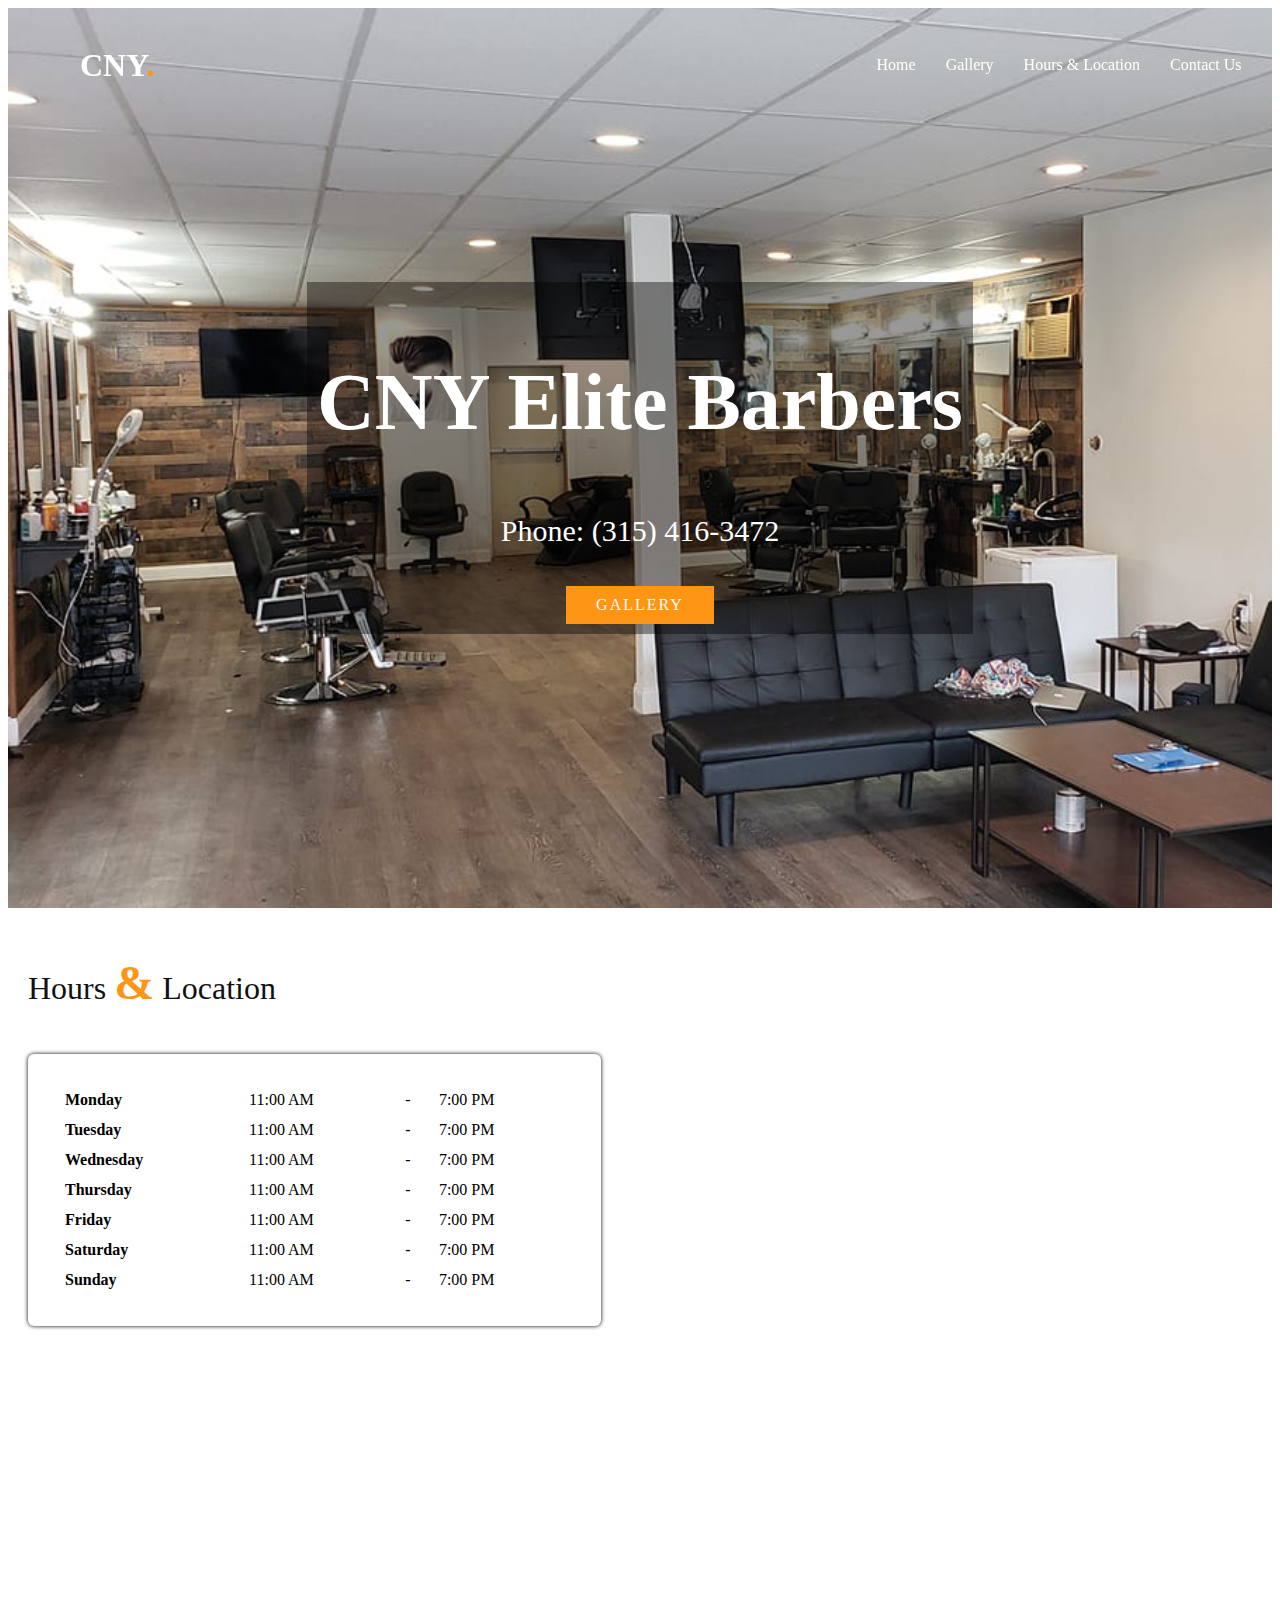
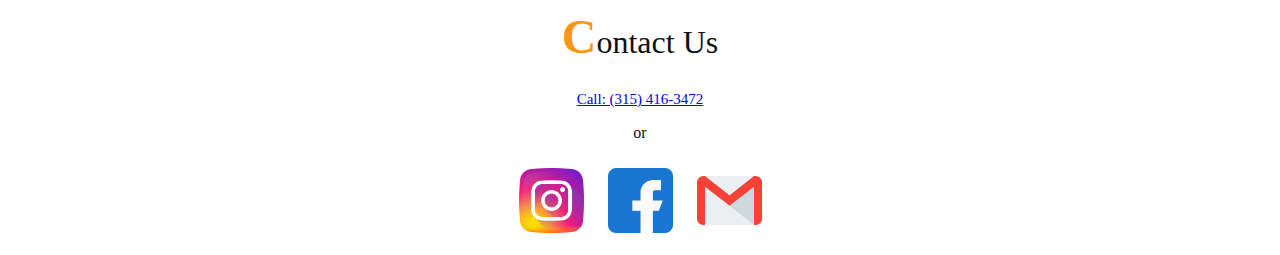
<file: index.html>
<!DOCTYPE html>
<html lang="en">
<head>
<meta charset="UTF-8">
<meta name ="viewport" content= "width=device-width, initial-scale=1.0">
<title> CNY Elite Barbershop </title>
<link rel="stylesheet" href="style.css">
</head>


<body>

<header>
<a href="index.html" class="logo">CNY<span>.</span></a>
<div class="menuToggle" onclick="toggleMenu();"></div>
  <ul class="navigation" onclick="toggleMenu();">
      <li><a href="index.html" onclick="toggleMenu();"> Home </a></li>
        <li><a href="gal.html" onclick="toggleMenu();"> Gallery </a></li>
      <li><a href="#hours" onclick="toggleMenu();"> Hours & Location </a></li>
      <li><a href="#about" onclick="toggleMenu();"> Contact Us </a></li>
  </ul>
</header>


<section class="banner" id="banner">
  <div class="content">
    <div class="box">
    <h2> CNY Elite Barbers</h2>
  <a  href="tel:315-416-3472" style="font-size: 30px">Phone: (315) 416-3472</a>
<br><br>
    <a href="gal.html" class="btn"> Gallery </a>
    </div>
  </div>
</section>

<section class="section">
<section class="about" id="hours">
  <div class="row">
    <div class="co150">
      <h2 class="titleText"> Hours <span>&</span> Location</h2>
      <br>
        <table class="opening-hours-table">
            <tr id="Monday" itemprop="openingHours" title="Open Monday at 9am to 6pm">
                <td>Monday</td>
                <td class="opens">11:00 AM</td>
                <td>-</td>
                <td class="closes">7:00 PM</td>
            </tr>
            <tr id="Tuesday" itemprop="openingHours" title="Open Tuesday at 9am to 6pm">
                <td>Tuesday</td>
                <td class="opens">11:00 AM</td>
                <td>-</td>
                <td class="closes">7:00 PM</td>
            </tr>
            <tr id="Wednesday" itemprop="openingHours" title="Open Wednesday at 9am to 6pm">
                <td>Wednesday</td>
                <td class="opens">11:00 AM</td>
                <td>-</td>
                <td class="closes">7:00 PM</td>
            </tr>
            <tr id="Thursday" itemprop="openingHours" title="Open Thursday at 9am to 8pm">
                <td>Thursday</td>
                <td class="opens">11:00 AM</td>
                <td>-</td>
                <td class="closes">7:00 PM</td>
            </tr>
            <tr id="Friday" itemprop="openingHours" title="Open Friday at 9am to 6pm">
                <td>Friday</td>
                <td class="opens">11:00 AM</td>
                <td>-</td>
                <td class="closes">7:00 PM</td>
            </tr>
            <tr id="Saturday" itemprop="openingHours" title="Open Saturday at 10am to 6pm">
                <td>Saturday</td>
                <td class="opens">11:00 AM</td>
                <td>-</td>
                <td class="closes">7:00 PM</td>
            </tr>
            <tr id="Sunday" itemprop="openingHours" title="Open Sunday at 11am to 4pm">
                <td>Sunday</td>
                <td class="opens">11:00 AM</td>
                <td>-</td>
                <td class="closes">7:00 PM</td>
            </tr>
        </table>

    </div>
    <div class="map">
<div class="co150">
  <div class="imgBx">
    <iframe src="https://www.google.com/maps/embed?pb=!1m18!1m12!1m3!1d2914.9934325757445!2d-76.15735128468508!3d43.06260567914597!2m3!1f0!2f0!3f0!3m2!1i1024!2i768!4f13.1!3m3!1m2!1s0x89d9f3a8281a4991%3A0x68bb1d6df39cf5db!2sCNY%20Elite%20Barbers!5e0!3m2!1sen!2sus!4v1653163279426!5m2!1sen!2sus" width="600" height="650" style="border:0;" allowfullscreen="" loading="lazy" referrerpolicy="no-referrer-when-downgrade"></iframe>
  </div>
</div>
</div>
</div>
  </section>

</section>
<section class="contact" id="about">
  <div class="title">
    <h2 class="titleText"><span>C</span>ontact Us</h2>
    <div class="num">
    <a  href="tel:315-416-3472" style="font-size: 15px">Call: (315) 416-3472</a>
  </div>
    <div class="con">
      <p style="text-align: center"> or</p>
  <a href="https://www.instagram.com/cnyelitebarbers/?hl=en" alt=""><img src="instagram.png" alt=""></a>
  <a href="https://www.facebook.com/CNY-Elite-Barbers-109050470475084/" alt=""> <img src="facebook.png" alt=""></a>
  <a href="mailto: mustafasafey6@gmail.com" alt=""> <img src="gmail.png" alt=""></a>

</div>
  </div>
</section>





<script type="text/javascript">
window.addEventListener('scroll', function(){
  const header = document.querySelector('header');
  header.classList.toggle('sticky', window.scrollY > 0);
});

function toggleMenu(){
  const menuToggle = document.querySelector('.menuToggle');
  const navigation = document.querySelector('.navigation');
  menuToggle.classList.toggle('active');
  navigation.classList.toggle('active');
}

</script>
</body>
</html>
</file>
<file: style.css>
@@import url('https://fonts.googleapis.com/css?family=Poppins:200,300,400,500,600,700,800,900&display=swap');
*
{
  font-family: 'Poppins', sans-serif;
margin: 0;
padding: 0;
box-sizing: border-box;
scroll-behavior: smooth;
}


p{
font-weight: 300;
color: #111;
}
 .banner{
 position: relative;
 width: 100%;
 min-height: 100vh;
 display: flex;
justify-content: center;
align-items: center;
background: url(image.jpg);
background-size: cover;
 }
 .banner a
 {
   text-decoration: none;
   color: #FFF;

 }

.contact .num{
  text-align: center;
  margin-bottom: 10px;
}

.contact img{
  width: 65px;
  padding: 10px;
}

.contact .con
{
  text-align:center;
}



 body{
   min-height: 1000px;
 }

 .banner .content{
 max-width: 900px;
 text-align: center;
 }

 .banner .content h2 {
 font-size: 5em;
 color: #fff;
 }

 .banner .content p {
 font-size: 1em;
 color: #fff;
 }

.btn{
  font-size: 1em;
  color: #fff;
  background: #ff9514;
  display: inline-block;
  padding: 10px 30px;
  margin-top: 20px;
  text-transform: uppercase;
  text-decoration: none;
  Letter-spacing: 2px;
  transition: .5s;

}

.btn:hover{
  letter-spacing: 6px;
}

header{
  position: fixed;
  top: 0;
  left: 0;
  width: 92%;
  padding: 40px 80px;
  z-index: 10000;
  display: flex;
  justify-content: space-between;
  align-items: center;
  transition: 0.5s;
}
header.sticky{
  background: #fff;
  width: 92%;
  padding: 10px 100px;
  box-shadow: 0 5px 20px rgba(0,0,0,0.05);
}

header.sticky .logo{
  color: #111;
}

header.sticky .navigation li a{
  color: #111;
}

header .logo{
  color :#fff;
  font-weight: 700;
  font-size: 2em;
  text-decoration: none;
}
header .logo span{
color: #ff9514;
}

header .navigation{
  position: relative;
  display: flex;
  padding-right: 16px;
}

header .navigation li {
  list-style: none;
  margin-Left: 30px;

}

header .navigation li a:hover{
  color: #ff9514;
}

header .navigation li a{
  text-decoration: none;
  color: #fff;
  font-weight: 300;
}

.section{
  padding-left: 20px;
  padding-top: 20px;
}


.row{
  position: relative;
  width: 100%;
  display: flex;
  justify-content: space-between;
}

.row .co150{
  position: relative;
  width: 48%;
}

.titleText{
  color: #111;
  font-size: 2em;
  font-weight: 300;
}

.titleText span{
  color: #ff9514;
  font-weight: 700;
  font-size: 1.5em;
}

.row .co150 .imgBx{
  position: relative;
  width: 100%;
height: 100%;
}

.co150 li{
  list-style: none;
  margin-Left: 30px;
}
.opening-hours-table{
  font-family:Lucida Console;
  border-radius:6px;
  box-shadow: 0 0 4px black;
  padding: 30px;
  width: 96%;
  align-content:  center;

}

.box{
  background-color: rgba(0, 0, 0, 0.4);
  padding: 1vh 10px 10px;
}

.today {
    color: #ff9514;
}
.opening-hours-table tr td:first-child {
    font-weight:bold;
}

.opening-hours-table tr td {
    padding:5px;
}


.contact .titleText{
  text-align: center;
}

.map iframe{
  padding-right: 40px;
}

@media (max-width: 991px)
{

  header,
  header.sticky
  {
    padding: 10px 20px;
    width: 95%;
  }
  header .navigation
  {
    display: none;
  }
  header .navigation.active
  {
    width: 100%;
    height: calc(100% - 40px);
    position: fixed;
    top: 40px;
    left: 0;
    display: flex;
    justify-content: center;
    align-items: center;
    flex-direction: column;
    background: #fff;
    padding-left: 0px;
  }
  header .navigation li{
    margin-left: 0;
  }
  header .navigation li a{
    text-decoration: none;
    color: #111;
    font-size: 2.0em;

  }

  .menuToggle
  {
    position: relative;
    width: 40px;
    height: 40px;
    background-size: 30px;
    background: url(menu.png);
    background-repeat: no-repeat;
    background-position: center;
    cursor: pointer;
    padding-right: 30px;
  }
  .menuToggle.active
  {
    background: url(close.png);
    background-size: 25px;
    background-repeat: no-repeat;
    background-position: center;
  }
  header.sticky .menuToggle
  {
    filter: invert(1);
  }
  section{
    padding-top: 0px;
    width: 100%;
  }
  .section{
    padding-top: 0px;
    padding-left: 10px;
    padding-right: 10px;
  }
  .banner .content h2
  {
    font-size: 3em;
    color: #fff;
  }
  .row{
    flex-direction: column;
  }
.row .co150{
   position: relative;
  width: 100%;
}
.row .co150 .imgBx
{
  height: 300px;
  margin-top: 20px;
  position: relative;
  width: 100vh;
}
html, body{
  max-width: 100%;
overflow-x: hidden;
}

.map iframe{
    left:0;
    top:0;
    height:100%;

    width:100%;

    position:absolute;

}

.contact
{
  margin-top: 25px;
}
.title{
    text-align: center;
  }
.titleText
{
  text-align: center;
  font-size: 1.8em;
  line-height: 1.5em;
  margin-bottom: 15px;
  font-weight: 300;
}
.banner
{
  width: auto;
}

.map iframe{
  width: 85%;
}

}
@@media (max-width: 480px)
{
.banner .content h2
{
  font-size: 2.2em;
  color:#fff;
}
}
</file>
